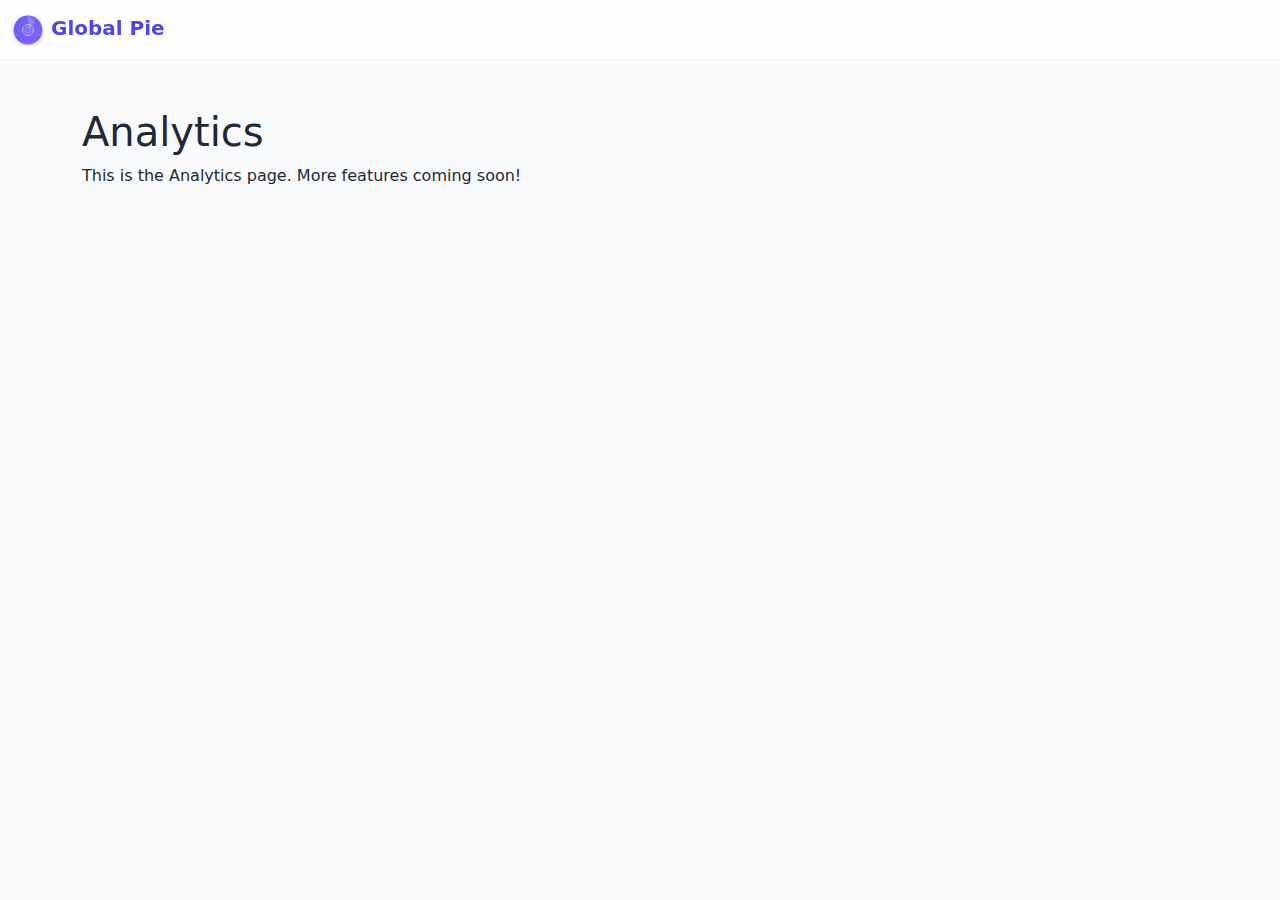
<file: public/analytics.html>
<!DOCTYPE html>
<html lang="en">
<head>
    <meta charset="UTF-8">
    <meta name="viewport" content="width=device-width, initial-scale=1.0">
    <title>Analytics - Global Pie</title>
    <link href="https://cdn.jsdelivr.net/npm/bootstrap@5.3.0/dist/css/bootstrap.min.css" rel="stylesheet">
    <link rel="stylesheet" href="css/style.css">
</head>
<body>
    <nav class="navbar navbar-expand-lg navbar-light bg-light">
        <div class="container-fluid">
            <a class="navbar-brand" href="index.html">
                <img src="images/logo.svg" alt="Global Pie Logo" style="height: 32px;">
                Global Pie
            </a>
        </div>
    </nav>
    <div class="container mt-5">
        <h1>Analytics</h1>
        <p>This is the Analytics page. More features coming soon!</p>
    </div>
</body>
</html>
</file>
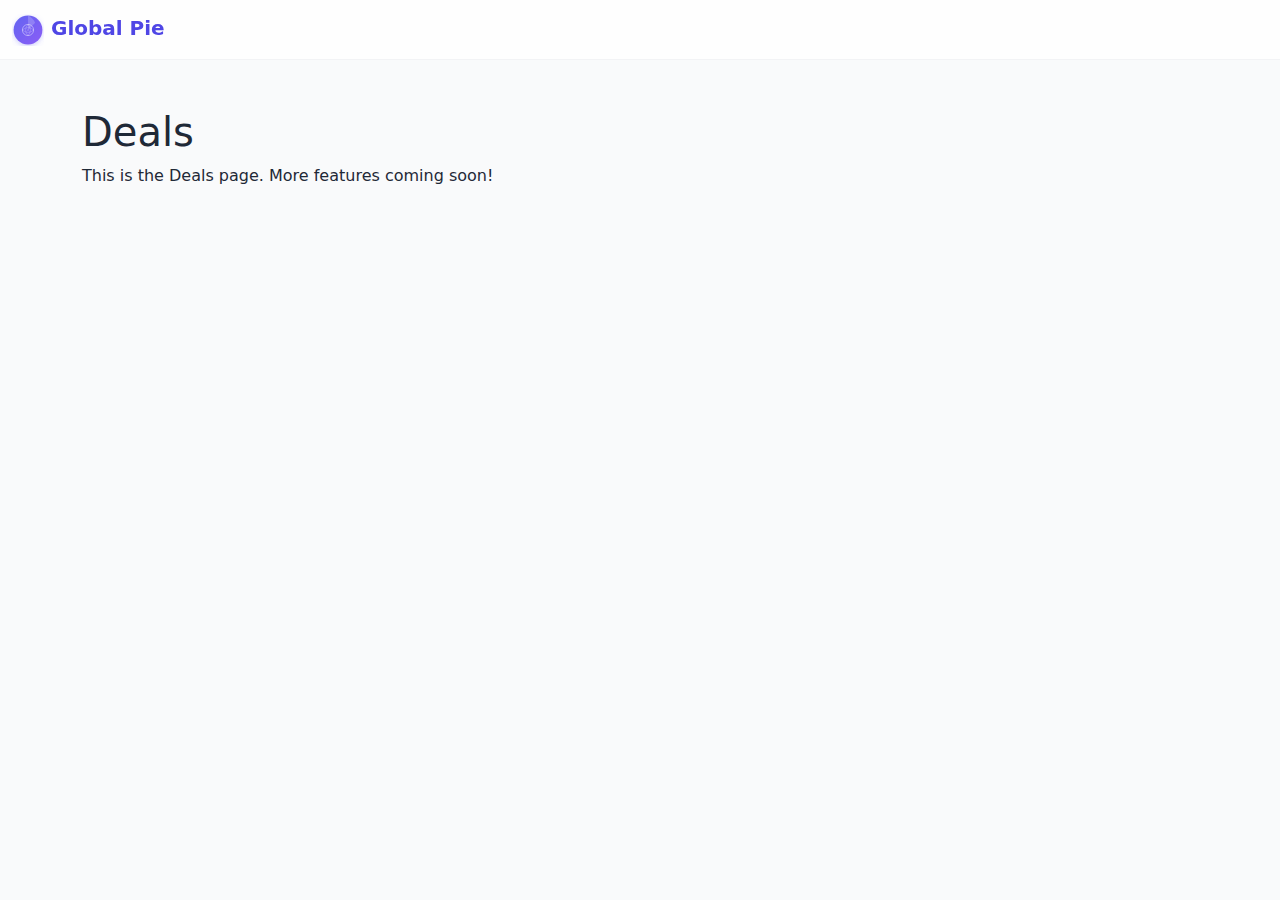
<file: public/deals.html>
<!DOCTYPE html>
<html lang="en">
<head>
    <meta charset="UTF-8">
    <meta name="viewport" content="width=device-width, initial-scale=1.0">
    <title>Deals - Global Pie</title>
    <link href="https://cdn.jsdelivr.net/npm/bootstrap@5.3.0/dist/css/bootstrap.min.css" rel="stylesheet">
    <link rel="stylesheet" href="css/style.css">
</head>
<body>
    <nav class="navbar navbar-expand-lg navbar-light bg-light">
        <div class="container-fluid">
            <a class="navbar-brand" href="index.html">
                <img src="images/logo.svg" alt="Global Pie Logo" style="height: 32px;">
                Global Pie
            </a>
        </div>
    </nav>
    <div class="container mt-5">
        <h1>Deals</h1>
        <p>This is the Deals page. More features coming soon!</p>
    </div>
</body>
</html>
</file>
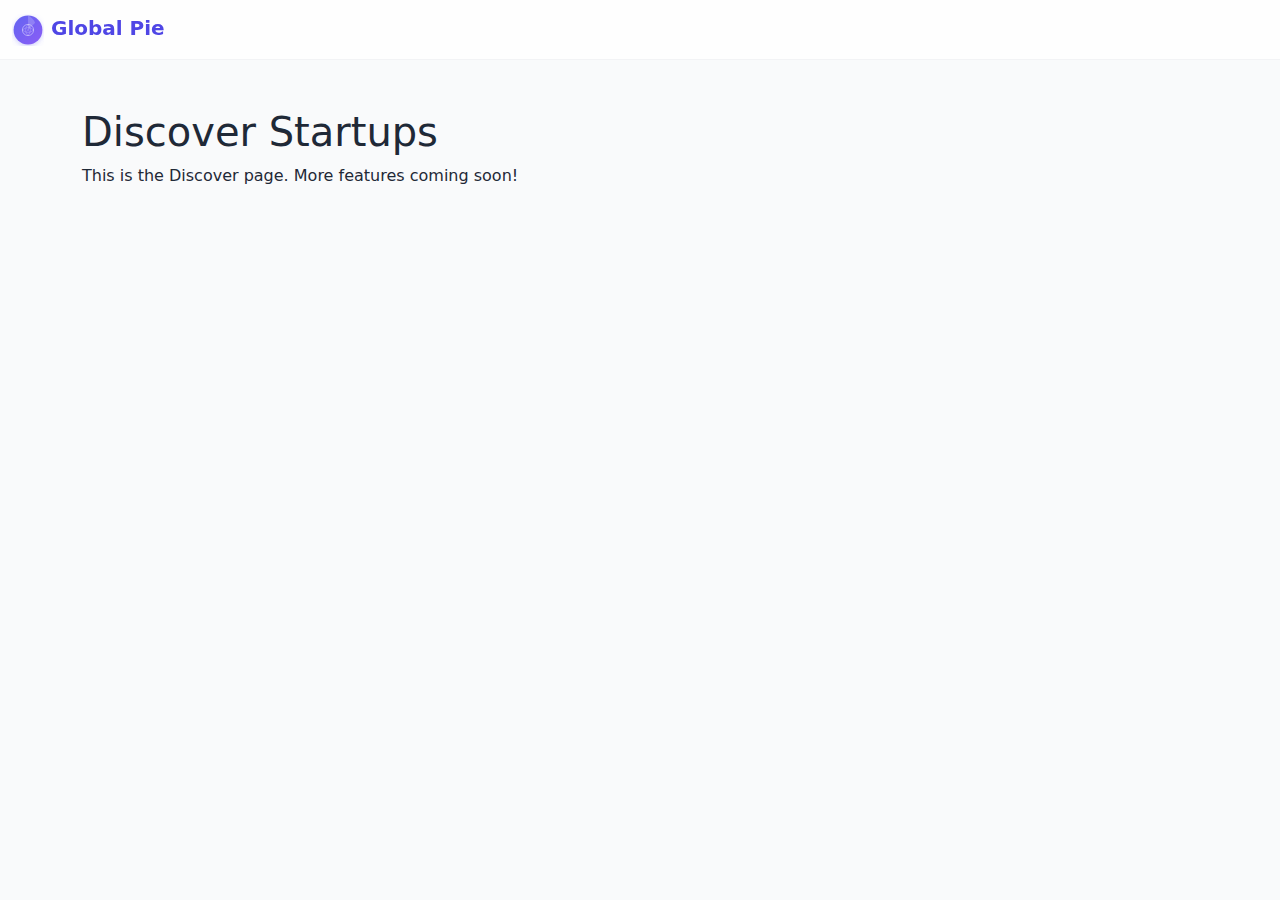
<file: public/discover.html>
<!DOCTYPE html>
<html lang="en">
<head>
    <meta charset="UTF-8">
    <meta name="viewport" content="width=device-width, initial-scale=1.0">
    <title>Discover - Global Pie</title>
    <link href="https://cdn.jsdelivr.net/npm/bootstrap@5.3.0/dist/css/bootstrap.min.css" rel="stylesheet">
    <link rel="stylesheet" href="css/style.css">
</head>
<body>
    <nav class="navbar navbar-expand-lg navbar-light bg-light">
        <div class="container-fluid">
            <a class="navbar-brand" href="index.html">
                <img src="images/logo.svg" alt="Global Pie Logo" style="height: 32px;">
                Global Pie
            </a>
        </div>
    </nav>
    <div class="container mt-5">
        <h1>Discover Startups</h1>
        <p>This is the Discover page. More features coming soon!</p>
    </div>
</body>
</html>
</file>
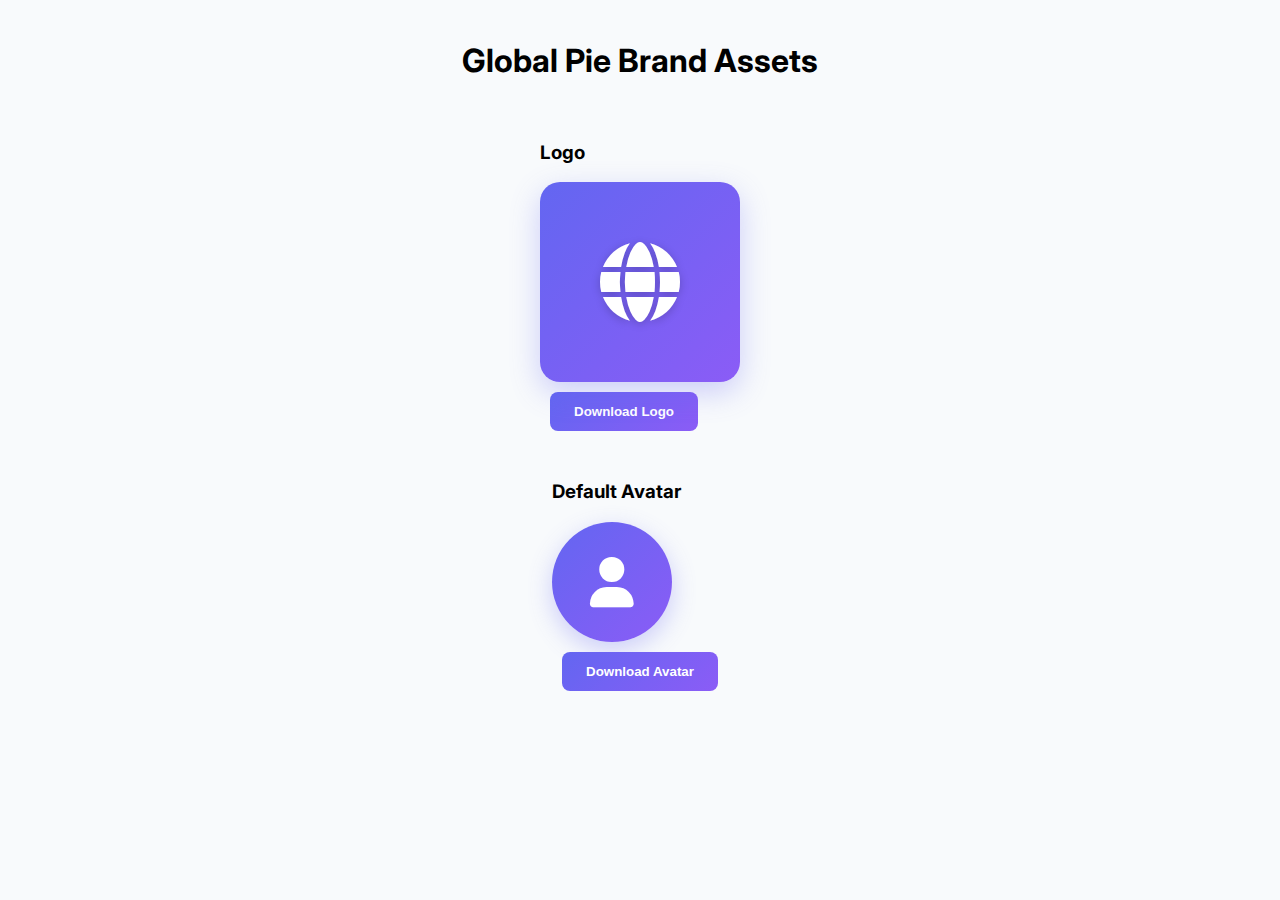
<file: public/logo-generator.html>
<!DOCTYPE html>
<html lang="en">
<head>
    <meta charset="UTF-8">
    <meta name="viewport" content="width=device-width, initial-scale=1.0">
    <title>Global Pie Logo Generator</title>
    <style>
        body {
            margin: 0;
            padding: 20px;
            background: #f8fafc;
            font-family: 'Inter', sans-serif;
        }
        .logo-container {
            display: flex;
            flex-direction: column;
            align-items: center;
            gap: 20px;
        }
        .logo {
            width: 200px;
            height: 200px;
            background: linear-gradient(135deg, #6366F1 0%, #8B5CF6 100%);
            border-radius: 20px;
            display: flex;
            align-items: center;
            justify-content: center;
            position: relative;
            box-shadow: 0 10px 30px rgba(99, 102, 241, 0.3);
        }
        .logo-icon {
            font-size: 80px;
            color: white;
            text-shadow: 0 2px 10px rgba(0, 0, 0, 0.2);
        }
        .logo-text {
            font-size: 24px;
            font-weight: 700;
            color: #1f2937;
            text-align: center;
        }
        .avatar {
            width: 120px;
            height: 120px;
            background: linear-gradient(135deg, #6366F1 0%, #8B5CF6 100%);
            border-radius: 50%;
            display: flex;
            align-items: center;
            justify-content: center;
            box-shadow: 0 8px 25px rgba(99, 102, 241, 0.3);
        }
        .avatar-icon {
            font-size: 50px;
            color: white;
        }
        .download-btn {
            background: linear-gradient(135deg, #6366F1 0%, #8B5CF6 100%);
            color: white;
            border: none;
            padding: 12px 24px;
            border-radius: 8px;
            font-weight: 600;
            cursor: pointer;
            margin: 10px;
        }
        .download-btn:hover {
            transform: translateY(-2px);
            box-shadow: 0 5px 15px rgba(99, 102, 241, 0.4);
        }
    </style>
    <link href="https://fonts.googleapis.com/css2?family=Inter:wght@400;600;700&display=swap" rel="stylesheet">
    <link rel="stylesheet" href="https://cdnjs.cloudflare.com/ajax/libs/font-awesome/6.0.0-beta3/css/all.min.css">
</head>
<body>
    <div class="logo-container">
        <h1>Global Pie Brand Assets</h1>
        
        <div>
            <h3>Logo</h3>
            <div class="logo" id="logo">
                <i class="fas fa-globe logo-icon"></i>
            </div>
            <button class="download-btn" onclick="downloadLogo()">Download Logo</button>
        </div>
        
        <div>
            <h3>Default Avatar</h3>
            <div class="avatar" id="avatar">
                <i class="fas fa-user avatar-icon"></i>
            </div>
            <button class="download-btn" onclick="downloadAvatar()">Download Avatar</button>
        </div>
    </div>

    <script src="https://html2canvas.hertzen.com/dist/html2canvas.min.js"></script>
    <script>
        function downloadLogo() {
            html2canvas(document.getElementById('logo')).then(canvas => {
                const link = document.createElement('a');
                link.download = 'global-pie-logo.png';
                link.href = canvas.toDataURL();
                link.click();
            });
        }
        
        function downloadAvatar() {
            html2canvas(document.getElementById('avatar')).then(canvas => {
                const link = document.createElement('a');
                link.download = 'user-avatar.png';
                link.href = canvas.toDataURL();
                link.click();
            });
        }
    </script>
</body>
</html>
</file>
<file: public/css/style.css>
:root {
    --primary-color: #4F46E5;
    --secondary-color: #6366F1;
    --success-color: #10B981;
    --background-color: #F9FAFB;
    --text-primary: #1F2937;
    --text-secondary: #6B7280;
    --card-shadow: 0 1px 3px 0 rgba(0, 0, 0, 0.1), 0 1px 2px 0 rgba(0, 0, 0, 0.06);
    --card-shadow-hover: 0 10px 15px -3px rgba(0, 0, 0, 0.1), 0 4px 6px -2px rgba(0, 0, 0, 0.05);
}

body {
    font-family: 'Inter', system-ui, -apple-system, sans-serif;
    background-color: var(--background-color);
    color: var(--text-primary);
}

/* Modern Navbar Styling */
.navbar {
    backdrop-filter: blur(10px);
    background-color: rgba(255, 255, 255, 0.8) !important;
    border-bottom: 1px solid rgba(229, 231, 235, 0.5);
}

.navbar-brand {
    color: var(--primary-color) !important;
    font-weight: 700;
}

.navbar-brand .fw-bold {
    font-size: 1.4rem;
}

.navbar-nav .nav-link {
    color: var(--text-secondary);
    font-weight: 500;
    padding: 0.5rem 1rem;
    border-radius: 0.5rem;
    transition: all 0.2s ease;
}

.navbar-nav .nav-link:hover {
    color: var(--primary-color);
    background-color: rgba(79, 70, 229, 0.1);
}

.navbar-nav .nav-link.active {
    color: var(--primary-color);
    background-color: rgba(79, 70, 229, 0.1);
}

.navbar-nav .nav-link i {
    margin-right: 5px;
}

/* Card Styling */
.card {
    border: none;
    border-radius: 1rem;
    box-shadow: var(--card-shadow);
    transition: all 0.3s ease;
}

.card:hover {
    box-shadow: var(--card-shadow-hover);
}

/* Metrics Cards */
.metric-card {
    padding: 1.5rem;
    border-radius: 1rem;
    background: white;
}

.metric-card small {
    font-size: 0.875rem;
    color: var(--text-secondary);
}

.metric-card h4 {
    margin: 0.5rem 0;
    font-weight: 700;
}

/* Badges */
.badge {
    padding: 0.5rem 1rem;
    font-weight: 500;
    border-radius: 9999px;
}

.badge.bg-success {
    background-color: var(--success-color) !important;
}

/* Buttons */
.btn {
    padding: 0.75rem 1.5rem;
    font-weight: 500;
    border-radius: 0.5rem;
    transition: all 0.2s ease;
}

.btn-primary {
    background-color: var(--primary-color);
    border-color: var(--primary-color);
}

.btn-primary:hover {
    background-color: var(--secondary-color);
    border-color: var(--secondary-color);
    transform: translateY(-1px);
}

.btn-outline-secondary {
    color: var(--text-secondary);
    border-color: #E5E7EB;
}

.btn-outline-secondary:hover {
    background-color: #F3F4F6;
    border-color: #E5E7EB;
    color: var(--text-primary);
}

/* Lists */
.list-unstyled li {
    margin-bottom: 0.75rem;
    display: flex;
    align-items: center;
}

.list-unstyled li i.fas.fa-circle {
    color: var(--primary-color);
    margin-right: 0.75rem;
}

/* Animations */
@keyframes fadeIn {
    from { opacity: 0; transform: translateY(10px); }
    to { opacity: 1; transform: translateY(0); }
}

.animate-fade-in {
    animation: fadeIn 0.5s ease forwards;
}

/* Stats */
.text-success i {
    font-size: 0.75rem;
}

/* Profile Card */
.profile-card {
    background: linear-gradient(to bottom, rgba(79, 70, 229, 0.1), transparent);
    border-radius: 1rem;
    overflow: hidden;
}

.profile-card img {
    border: 3px solid white;
    box-shadow: 0 0 0 3px rgba(79, 70, 229, 0.2);
}

.startup-card {
    border-radius: 10px;
    overflow: hidden;
    transition: all 0.3s ease;
}

.startup-card:hover {
    transform: translateY(-5px);
    box-shadow: 0 8px 16px rgba(0,0,0,0.1) !important;
}

.startup-card .card-title {
    color: #343a40;
    font-size: 1.15rem;
}

.startup-card .card-text {
    font-size: 0.9rem;
    line-height: 1.4;
    min-height: 40px; /* Ensure consistent height for description */
}

.startup-card .fw-bold {
    color: #343a40;
}

/* Icons styling */
.startup-card .fas, .startup-card .far {
    font-size: 0.9rem;
}

.text-success { color: #28a745 !important; }
.text-info { color: #17a2b8 !important; }
.text-warning { color: #ffc107 !important; }
</file>
